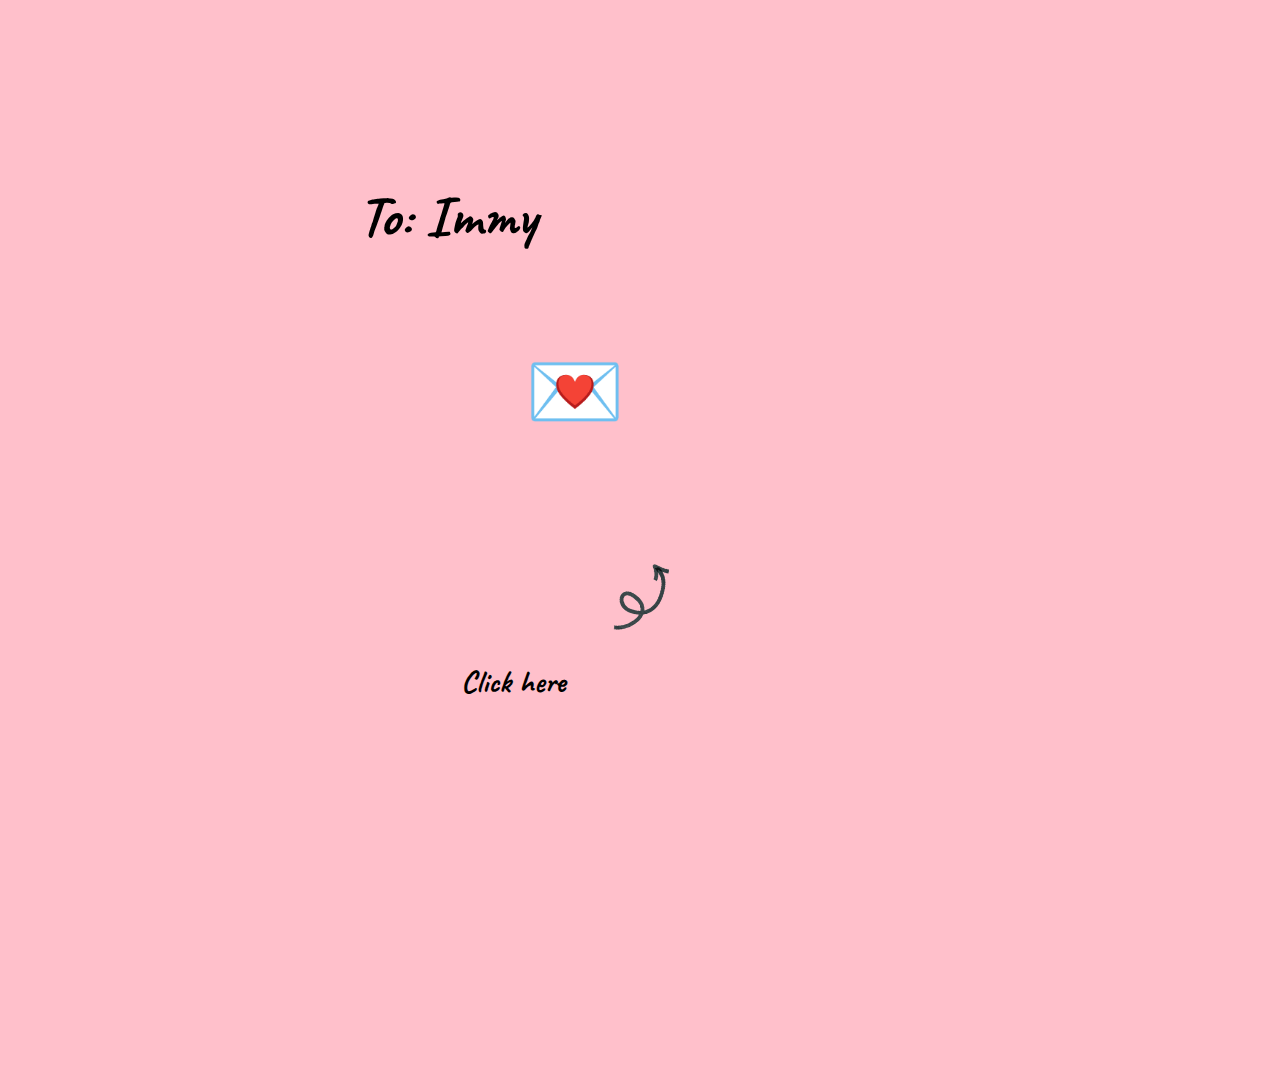
<file: Index.html>
<!DOCTYPE html>
<html lang="en">
<head>
  <meta charset="UTF-8">
  <meta name="viewport" content="width=device-width, initial-scale=1.0">
  <link rel="stylesheet" href="styles.css">
  <link rel="preconnect" href="https://fonts.googleapis.com">
  <link rel="preconnect" href="https://fonts.gstatic.com" crossorigin>
  <link href="https://fonts.googleapis.com/css2?family=Caveat:wght@400..700&display=swap" rel="stylesheet">
  <title>Valentine Gift 😻</title>
  
</head>
<body>

    <div class="Text1">
        <h1>To: Immy</h1>
    </div>

  <div class="letter-emoji" id="loveLetter" onclick="showCat()">
    <h1>💌</h1>
  </div>

  <div class="arrow">
    <img src="giphy_s.gif">
</div>

  <div class="Text2">
    <h2>Click here</h2>
  </div>

  <div class="cat-container" id="catContainer"></div>

  <script src="script.js"></script>
</body>
</html>
</file>
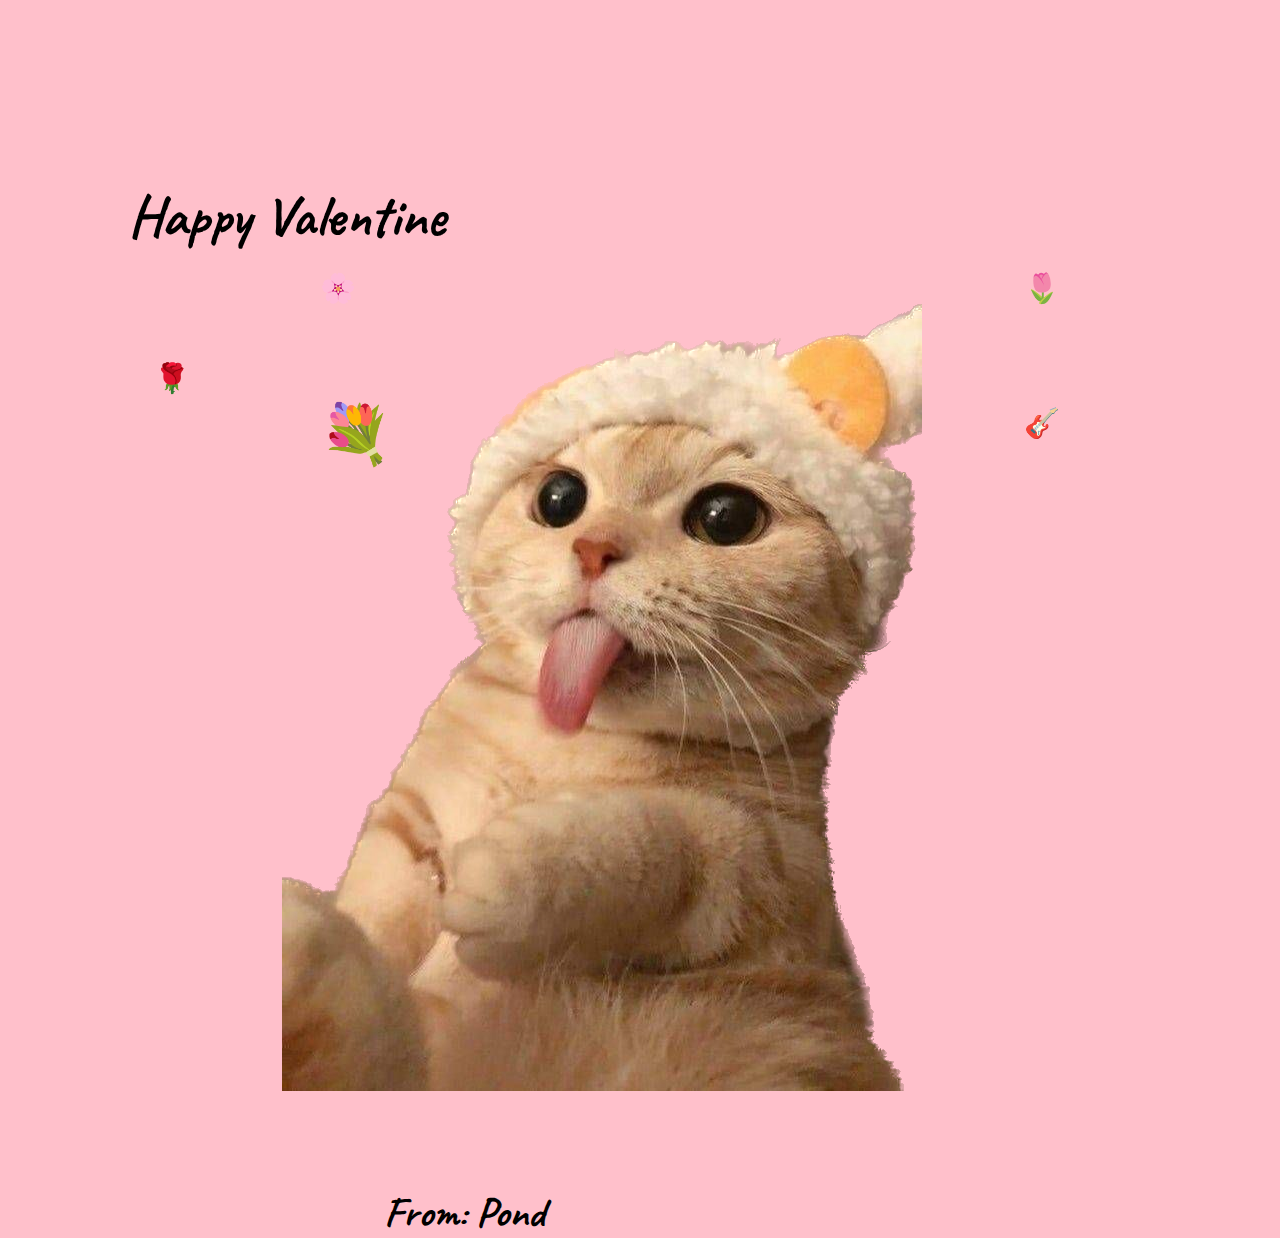
<file: next_page.html>
<!DOCTYPE html>
<html lang="en">
<head>
  <meta charset="UTF-8">
  <meta name="viewport" content="width=device-width, initial-scale=1.0">
  <link rel="stylesheet" href="styles.css">
  <title>Valentine Gift 😻</title>
  <link rel="preconnect" href="https://fonts.googleapis.com">
<link rel="preconnect" href="https://fonts.gstatic.com" crossorigin>
<link href="https://fonts.googleapis.com/css2?family=Caveat:wght@400..700&display=swap" rel="stylesheet">
</head>
<body>
  <div class="Text3">
    <h1>Happy Valentine</h1>
  </div>
  <div class="bigcat">
    <img src="Image 12.png">
  </div>

  <div class="floweremoji">
    <h1>💐</h1>
  </div>
  <div class="rose" aria-label="Heart Emoji: Love">🌹</div>
  <div class="pink" aria-label="pink Emoji: Love">🌸</div>
  <div class="tulip" aria-label="tulip Emoji: Love">🌷</div>
  <div class="guitar" aria-label="guitar Emoji: Love">🎸</div>


  <div class="Text4">
    <h1>From: Pond</h1>
  </div>
  <script src="script.js"></script>

</body>
</html>
</file>
<file: styles.css>
body {
    font-family: 'Caveat', sans-serif;
    background-color: pink;
    width: 100vw;
    height: 100vh;
    margin: 0;
}

.Text1 {
    width: 50%; /* Adjust the width as needed */
    height: 8vh; /* Use viewport units for height */
    margin-left: 28%; /* Adjust the left margin as needed */
    margin-top: 20vh;
    font-weight: bold;
    font-size: 180%;
    
}

.letter-emoji {
    width: 20vw;
    height:10vh;
    margin-left: 41%;
    margin-top: 10vh;
    font-size: 250%;
}
.arrow {
    text-align: center;
    margin-top: 10%; /* Adjust the margin as needed */


}

.arrow img {
    width: 70px; /* Adjust the width as needed */
    height: auto; /* Maintain the aspect ratio */
    transform: scaleX(-1) scaleY(-1) rotate(75deg);
    animation: arrowAnimation 5s cubic-bezier(0.70, -0.55, 0.27, 1.55) infinite;
}   

@keyframes arrowAnimation {
    0%, 100% {
        transform: scaleX(-1) scaleY(-1) rotate(75deg) translateX(0);
    }
    50% {
        transform: scaleX(-1) scaleY(-1) rotate(72deg) translateX(20px);
    }
}
    
    
.Text2 {
    width: 30%;
    height: 5vh;
    margin-left: 36%;
    margin-top:3vh;
    font-size: 130%;
}

.cat-container {
    overflow: hidden;
    width: 10vw;
    height: 10vh;
}
.cat{
    width: 100px;
    height: auto;
    position: fixed;
}
.Text3{
    width: 90%; /* Adjust the width as needed */
    height: 8vh; 
    margin-left: 10%; 
    margin-top: 20vh;
    font-weight: bold;
    font-size: 180%;
}

.floweremoji {
    width: 15%;
    font-size: 180%;
    position: absolute;
    left: 25%;
    top: 40%; /* Adjust the top value */
}
.rose{
    width: 10%;
    font-size: 180%;
    margin-left: 12%;
    top:40%;
    position: absolute;
}
.pink{
    width: 10%;
    font-size: 180%;
    margin-left: 25%;
    top:30%;
    position: absolute;
}
.tulip{
    width: 10%;
    font-size: 180%;
    margin-left: 80%;
    top:30%;
    position: absolute;
}
.guitar{
    width: 10%;
    font-size: 180%;
    margin-left: 80%;
    top:45%;
    position: absolute;
}

.Text4{
    width: 50%;
    height: 5vh;
    margin-left: 30%;
    margin-top:10vh;
    font-size: 130%;
}
.bigcat img {
    width: 50%; /* Adjust the width percentage as needed */
    height: auto; /* Maintain aspect ratio */
    margin-left: 22%;
    margin-top: 4%;
  }
  
  /* Additional styles for responsiveness */
  @media (max-width: 200px) {
    .bigcat img {
      width: 100%; /* Adjust for smaller screens if needed */
    }
  }
</file>
